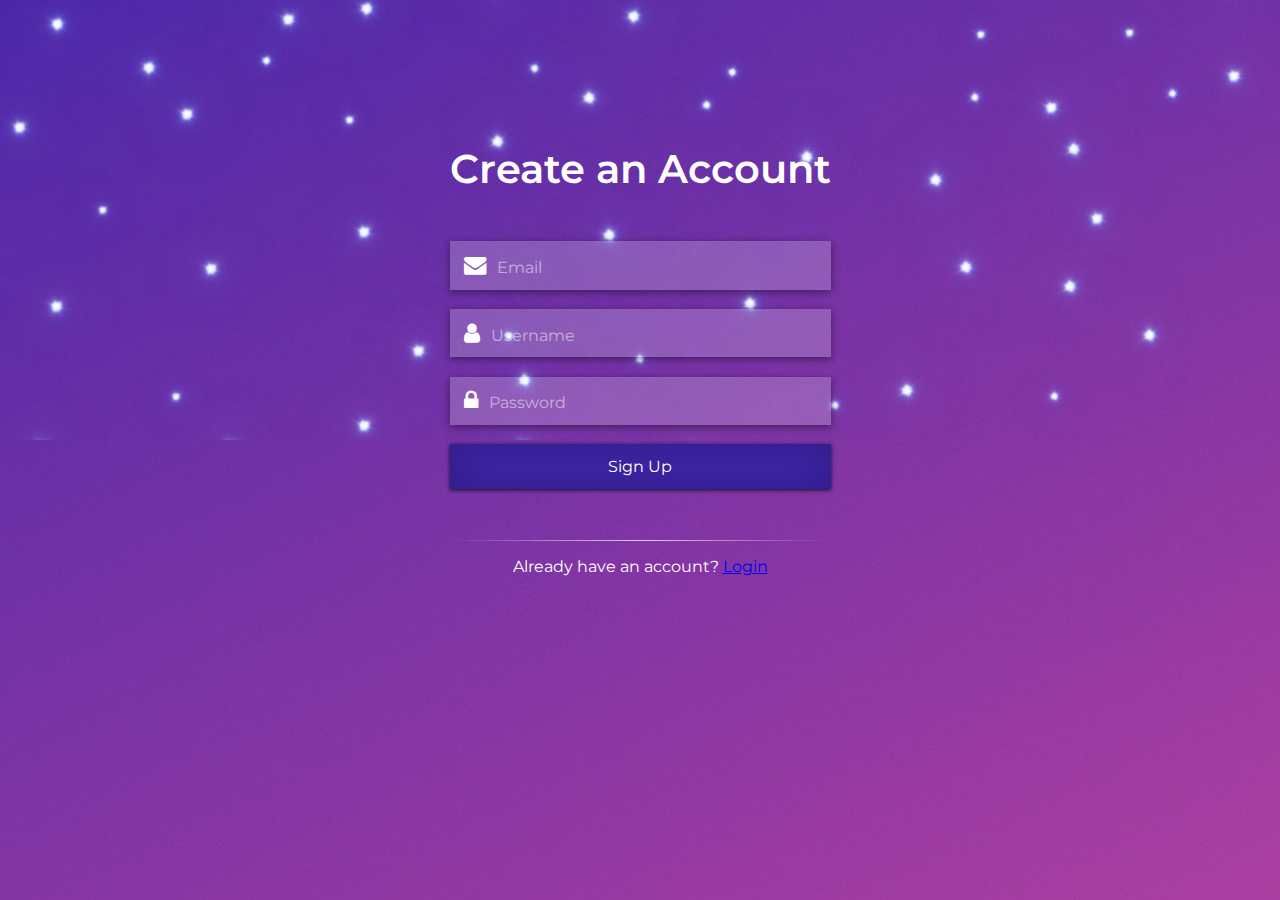
<file: index.html>
<!DOCTYPE html>
<html lang="en">

<head>
    <meta charset="UTF-8">
    <meta name="viewport" content="width=device-width, initial-scale=1.0">
    <meta http-equiv="X-UA-Compatible" content="ie=edge">
    <link rel="stylesheet" href="https://cdnjs.cloudflare.com/ajax/libs/font-awesome/4.7.0/css/font-awesome.min.css">
    <link href="https://fonts.googleapis.com/css?family=Montserrat:400,600&display=swap" rel="stylesheet">
    <link rel="stylesheet" href="css/style.css">
    <title>Sign up 2</title>
</head>

<body>
    <div class="bg_image form_container">
        <section class="signup_form">
            <form>
                <h2>Create an Account</h2>
                <div class="input_field">
                    <i class="fa fa-envelope"></i>
                    <input type="text" name="email" placeholder="Email">
                </div>
                <div class="input_field">
                    <i class="fa fa-user"></i>
                    <input type="text" name="username" placeholder="Username">
                </div>
                <div class="input_field">
                    <i class="fa fa-lock"></i>
                    <input type="password" name="password" placeholder="Password">
                </div>
                <div class="input_field_button">
                    <button>Sign Up</button>
                </div>
                <br />
                <hr>
                <p>Already have an account? <a href="login.html">Login</a></p>
            </form>
        </section>
    </div>
</body>

</html>
</file>
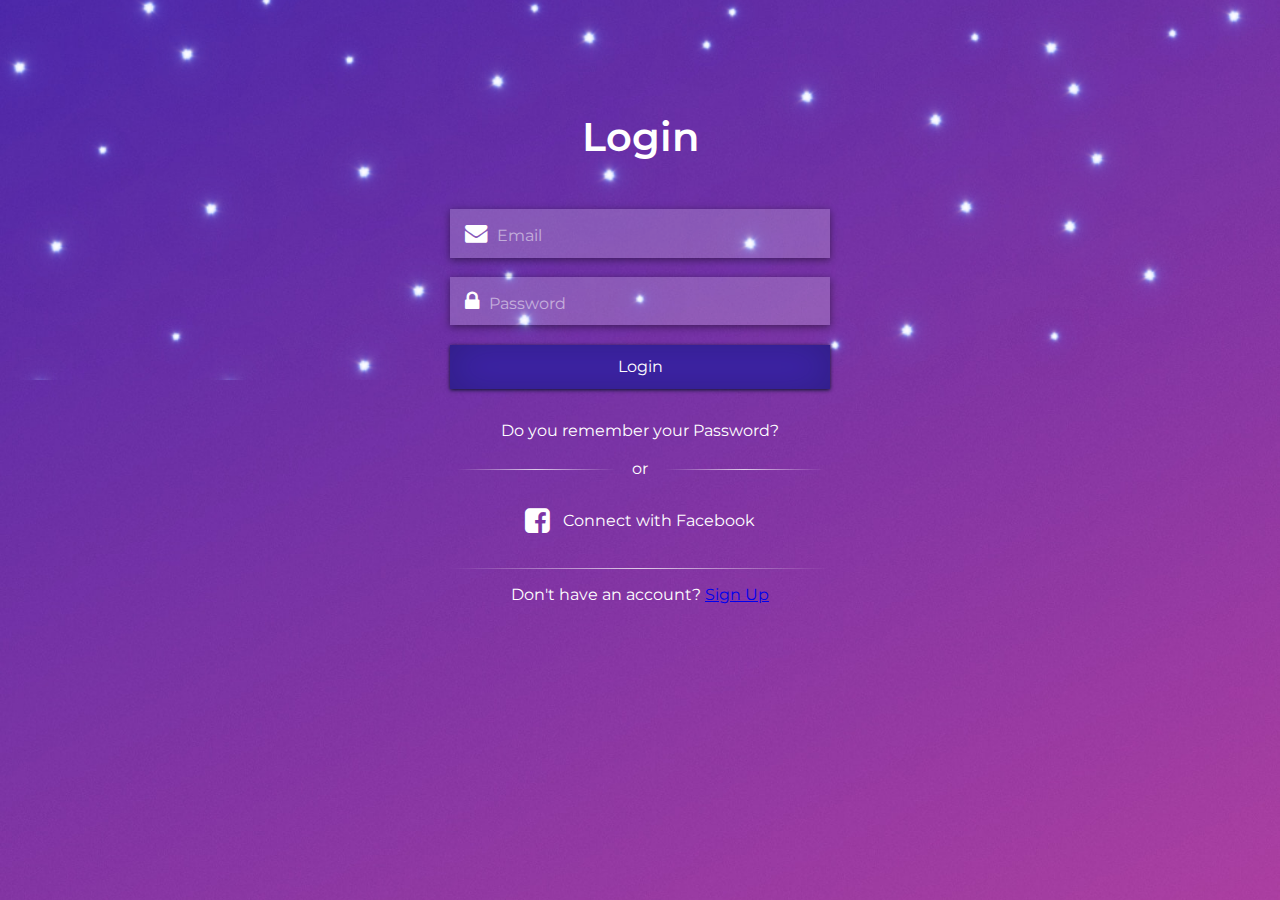
<file: login.html>
<!DOCTYPE html>
<html lang="en">

<head>
    <meta charset="UTF-8">
    <meta name="viewport" content="width=device-width, initial-scale=1.0">
    <meta http-equiv="X-UA-Compatible" content="ie=edge">
    <link rel="stylesheet" href="https://cdnjs.cloudflare.com/ajax/libs/font-awesome/4.7.0/css/font-awesome.min.css">
    <link href="https://fonts.googleapis.com/css?family=Montserrat:400,600&display=swap" rel="stylesheet">
    <link rel="stylesheet" href="css/login.css">
    <title>Login</title>
</head>

<body>
    <div class="bg_image form_container">
        <section class="login_form">
            <form>
                <h2>Login</h2>
                <div class="input_field">
                    <i class="fa fa-envelope"></i>
                    <input type="text" name="email" placeholder="Email">
                </div>
                <div class="input_field">
                    <i class="fa fa-lock"></i>
                    <input type="password" name="password" placeholder="Password">
                </div>
                <div class="input_field_button">
                    <button>Login</button>
                </div>
                <p>Do you remember your Password?</p>
                <br>
                <p class="line">or</p>
                <p class="fb_link"><i class="fa fa-facebook-square"></i> Connect with Facebook</p>
                <hr>
                <p>Don't have an account? <a href="index.html">Sign Up</a></p>
            </form>
        </section>
    </div>
</body>

</html>
</file>
<file: css/style.css>
*{
    margin:0; 
    padding: 0;
    box-sizing: border-box;
    font-family: 'Montserrat', sans-serif;
}
body{
    height: 100vh;  
}
.bg_image{
    position: relative;
    background-image: url("../images/bg.jpg");
    background-repeat: no-repeat;
    background-size: cover;
    background-position: center center;
    height: 100%;
}
.bg_image::after{
    display: block;
    content: "";
    position: absolute;
    background-image: url("../images/Star-PNG-File.png");
    background-position: top 100px; 
    background-size: cover;
    background-repeat: no-repeat;
    top:-428px;
    left:0px;
    width: 100%;
    height: 100%;
    z-index: -1;
}
.form_container{
    z-index: 100;
}
.form_container .signup_form{
    height: 100%;
    display: flex;
    justify-content: center;
}
.form_container .signup_form form{
    margin-top: 10em;
}
.form_container .signup_form form h2{
    font-size: 2em;
    font-weight: 600;
    color: white;
    text-align: center;
    margin-bottom: 1.5em;
}
.form_container .signup_form form .input_field{
    background: rgba(255,255,255,0.2);
    padding: 0.6em 0.5em;
    width: 320px;
    margin-bottom: 1.2em;
    box-shadow: 0 2px 8px rgba(0, 0, 0, 0.46);
}
.form_container .signup_form form .input_field i{
    color: white;
    font-size: 1.4em;
    padding: 0 0.3em;
}
.form_container .signup_form form .input_field input{
    color: white;
    font-size: 1em;
    outline: 0;
    background: none;
    border: 0;
}
.form_container .signup_form form .input_field_button button{
    padding: 0.8em 0;
    font-size: 1em;
    width: 320px;
    background: #4024ab;
    color: white;
    border: 0;
    border-bottom: 0 none;
    box-shadow:0 1px 4px rgba(6, 18, 38, 1), 0 0 40px rgba(6, 18, 38, 0.3) inset;
    outline: 0;
    cursor: pointer;
    margin-bottom: 2em;
}
.form_container .signup_form form hr{
    margin-bottom: 1em;
    border: 0;
    height: 1px;
    background-image: linear-gradient(to right, rgba(255, 255, 255, 0), rgba(255, 255, 255, 0.75), rgba(255, 255, 255, 0));
}
.form_container .signup_form form p{
    color: white;
    text-align: center;
}
::placeholder {
    text-align: left;
  color: white;
  opacity: 0.5; /* Firefox */
}
:-ms-input-placeholder { /* Internet Explorer 10-11 */
 color: white;
}
::-ms-input-placeholder { /* Microsoft Edge */
 color: white;
}

/* Media Queries */
@media screen and (min-width: 768px) {
    .bg_image::after{
        top:-460px;
        background-repeat: repeat;
    }
    .form_container .signup_form form{
        margin-top: 9em;
    }
    .form_container .signup_form form h2{
        margin-bottom: 1.2em;
        font-size: 2.5em;
    }
    .form_container .signup_form form .input_field{
        padding: 0.8em 0.5em; 
    }
    .form_container .signup_form form .input_field, .form_container .signup_form form .input_field_button button{
        width: 100%;
    }
}
</file>
<file: css/login.css>
*{
    margin:0; 
    padding: 0;
    box-sizing: border-box;
    font-family: 'Montserrat', sans-serif;
}
.bg_image{
    position: relative;
    background-image: url("../images/bg.jpg");
    background-repeat: no-repeat;
    background-size: cover;
    background-position: center center;
    height: 100%;
}
body{
    height: 100vh;
}
.bg_image::after{
    display: block;
    content: "";
    position: absolute;
    background-image: url("../images/Star-PNG-File.png");
    background-position: top 100px; 
    background-size: cover;
    background-repeat: no-repeat;
    top:-510px;
    left:0px;
    width: 100%;
    height: 100%;
    z-index: -1;
}
.form_container{
    z-index: 100;
}
.form_container .login_form{
    height: 100%;
    display: flex;
    justify-content: center;
}
.form_container .login_form form{
    margin-top: 7.8em;
}
.form_container .login_form form h2{
    font-size: 2em;
    font-weight: 600;
    color: white;
    text-align: center;
    margin-bottom: 1.5em;
}
.form_container .login_form form .input_field{
    background: rgba(255,255,255,0.2);
    padding: 0.6em 0.5em;
    width: 100%;
    margin-bottom: 1.2em;
    box-shadow: 0 2px 8px rgba(0, 0, 0, 0.46);
}
.form_container .login_form form .input_field i{
    color: white;
    font-size: 1.4em;
    padding: 0 0.3em;
}
.form_container .login_form form .input_field input{
    color: white;
    font-size: 1em;
    outline: 0;
    background: none;
    border: 0;
}
.form_container .login_form form .input_field_button button{
    padding: 0.8em 0;
    font-size: 1em;
    width: 100%;
    background: #4024ab;
    color: white;
    border: 0;
    border-bottom: 0 none;
    box-shadow:0 1px 4px rgba(6, 18, 38, 1), 0 0 40px rgba(6, 18, 38, 0.3) inset;
    outline: 0;
    cursor: pointer;
    margin-bottom: 2em;
}
.form_container .login_form form p{
    color: white;
    text-align: center;
    vertical-align: middle;
}
.form_container .login_form form p i{
    font-size: 1.8em;
    margin-right:0.3em;
    vertical-align: middle;
}
.form_container .login_form form p.line{
    overflow: hidden;
    margin-bottom: 1.8em;
}
.form_container .login_form form p.line::before{
    right:1em;
}
.form_container .login_form form p.line::after{
    left:1em;
}
.form_container .login_form form p.line::before, .form_container .login_form form p.line::after{
    content: "";
    position: relative;
    display: inline-block;
    vertical-align: middle;
    background-image: linear-gradient(to right, rgba(255, 255, 255, 0), rgba(255, 255, 255, 0.75), rgba(255, 255, 255, 0));
    width: 160px;
    height: 1px;
}
.form_container .login_form form p.fb_link{
    margin-bottom: 2em;
}
.form_container .login_form form hr{
    margin-bottom: 1em;
    border: 0;
    height: 1px;
    background-image: linear-gradient(to right, rgba(255, 255, 255, 0), rgba(255, 255, 255, 0.75), rgba(255, 255, 255, 0));
}
::placeholder {
    text-align: left;
  color: white;
  opacity: 0.5; /* Firefox */
}
:-ms-input-placeholder { /* Internet Explorer 10-11 */
 color: white;
}
::-ms-input-placeholder { /* Microsoft Edge */
 color: white;
}

/* Media Queries */
@media screen and (min-width: 768px) {
    .bg_image::after{
        top:-520px;
        background-repeat: repeat;
    }
    .form_container .login_form form{
        margin-top: 7em;
        width: 380px;
    }
    .form_container .login_form form h2{
        margin-bottom: 1.2em;
        font-size: 2.5em;
    }
    .form_container .login_form form .input_field{
        padding: 0.8em 0.5em; 
        width:100%;
    }
    .form_container .login_form form .input_field, .form_container .login_form form .input_field_button button{
        width: 100%;
    }
}
</file>
